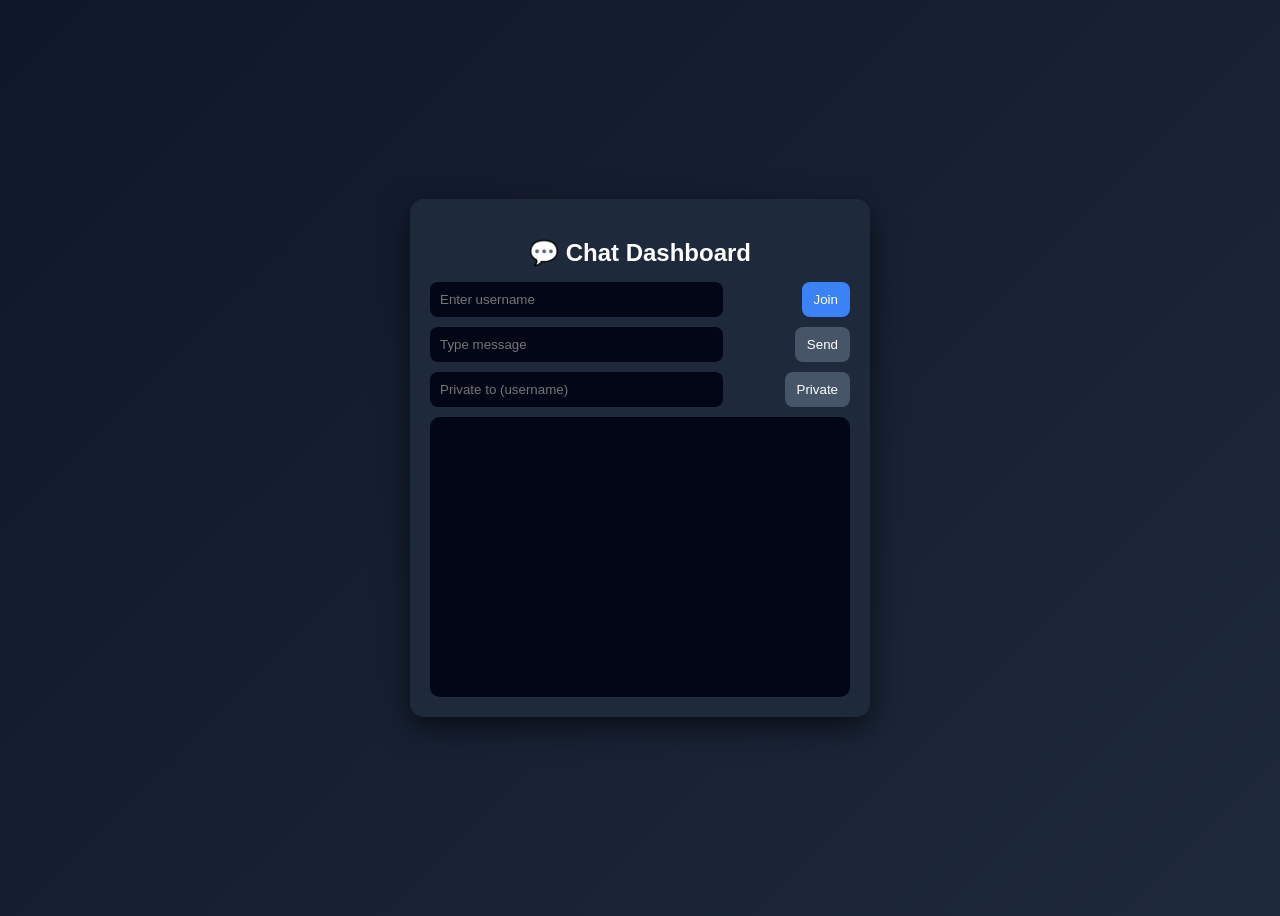
<file: socket/templates/index.html>
<!DOCTYPE html>
<html lang="en">
<head>
<meta charset="UTF-8">
<meta name="viewport" content="width=device-width, initial-scale=1.0">
<title>Socket Chat</title>

<style>
body {
    font-family: Arial, sans-serif;
    background: linear-gradient(135deg, #0f172a, #1e293b);
    color: white;
    display: flex;
    justify-content: center;
    align-items: center;
    height: 100vh;
}

/* Container */
.container {
    width: 420px;
    background: #1e293b;
    padding: 20px;
    border-radius: 14px;
    box-shadow: 0 10px 30px rgba(0,0,0,0.6);
}

/* Title */
h2 {
    text-align: center;
    margin-bottom: 15px;
}

/* Inputs */
input {
    width: 65%;
    padding: 10px;
    border-radius: 8px;
    border: none;
    outline: none;
    background: #020617;
    color: white;
}

/* Buttons */
button {
    padding: 10px 12px;
    border: none;
    border-radius: 8px;
    cursor: pointer;
    background: #3b82f6;
    color: white;
    transition: 0.3s;
}

button:disabled {
    background: #475569;
    cursor: not-allowed;
}

button:hover:not(:disabled) {
    background: #2563eb;
    transform: scale(1.05);
}

/* Row */
.row {
    display: flex;
    justify-content: space-between;
    gap: 5px;
    margin-bottom: 10px;
}

/* Chat */
#chat {
    height: 260px;
    overflow-y: auto;
    background: #020617;
    padding: 10px;
    border-radius: 10px;
    list-style: none;
    margin-top: 10px;
}

/* Messages */
.msg {
    max-width: 75%;
    padding: 8px;
    margin-bottom: 6px;
    border-radius: 10px;
    font-size: 14px;
    position: relative;
}

/* Left (others) */
.left {
    background: #334155;
    align-self: flex-start;
}

/* Right (you) */
.right {
    background: #2563eb;
    align-self: flex-end;
    text-align: right;
}

/* Private */
.private {
    background: #9333ea !important;
}

/* System */
.system {
    background: #16a34a !important;
    text-align: center;
}

/* Timestamp */
.time {
    font-size: 10px;
    opacity: 0.7;
    display: block;
    margin-top: 3px;
}

/* Flex chat */
#chat {
    display: flex;
    flex-direction: column;
}
</style>
</head>

<body>

<div class="container">
    <h2>💬 Chat Dashboard</h2>

    <div class="row">
        <input id="username" placeholder="Enter username">
        <button onclick="register()">Join</button>
    </div>

    <div class="row">
        <input id="msg" placeholder="Type message" disabled>
        <button id="sendBtn" onclick="sendBroadcast()" disabled>Send</button>
    </div>

    <div class="row">
        <input id="to" placeholder="Private to (username)" disabled>
        <button id="privateBtn" onclick="sendPrivate()" disabled>Private</button>
    </div>

    <div id="chat"></div>
</div>

<script src="https://cdn.socket.io/4.7.2/socket.io.min.js"></script>

<script>
const socket = io({ transports: ["polling"] });

let currentUser = null;

// Enable UI after join
function enableChat() {
    document.getElementById("msg").disabled = false;
    document.getElementById("to").disabled = false;
    document.getElementById("sendBtn").disabled = false;
    document.getElementById("privateBtn").disabled = false;
}

// Register
function register() {
    const username = document.getElementById("username").value;
    if (!username) return alert("Enter username");

    currentUser = username;
    socket.emit("register", {username});
    enableChat();
}

// Broadcast
function sendBroadcast() {
    const message = document.getElementById("msg").value;
    if (!message) return;

    socket.emit("broadcast", {message});
    document.getElementById("msg").value = "";
}

// Private
function sendPrivate() {
    const to = document.getElementById("to").value;
    const message = document.getElementById("msg").value;

    if (!to || !message) return;

    socket.emit("private_message", {to, message});
    document.getElementById("msg").value = "";
}

// Enter key send
document.getElementById("msg").addEventListener("keypress", function(e) {
    if (e.key === "Enter") sendBroadcast();
});

// Receive message
socket.on("message", function(data) {
    const chat = document.getElementById("chat");

    const msgDiv = document.createElement("div");
    msgDiv.classList.add("msg");

    // Timestamp
    const time = new Date().toLocaleTimeString();

    msgDiv.innerHTML = `
        ${data}
        <span class="time">${time}</span>
    `;

    // Style logic
    if (data.includes("Private")) {
        msgDiv.classList.add("private");
    } else if (data.includes("joined") || data.includes("left")) {
        msgDiv.classList.add("system");
    } else if (currentUser && data.startsWith(currentUser)) {
        msgDiv.classList.add("right");
    } else {
        msgDiv.classList.add("left");
    }

    chat.appendChild(msgDiv);

    // Auto scroll
    chat.scrollTop = chat.scrollHeight;
});
</script>

</body>
</html>
</file>
